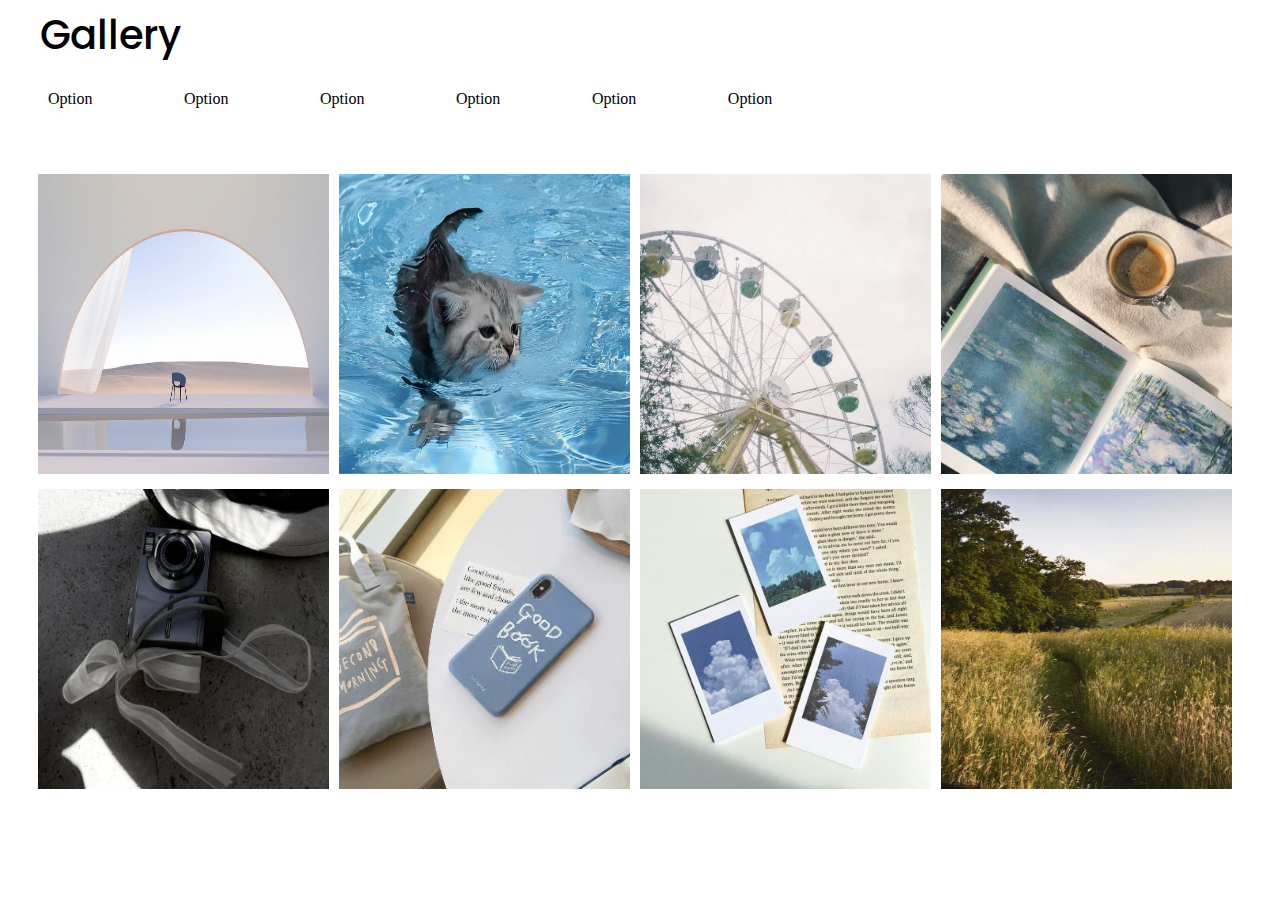
<file: css project/index.html>
<!DOCTYPE html>
<html lang="en">
<head>
    <meta charset="UTF-8">
    <meta name="viewport" content="width=device-width, initial-scale=1.0">
    <title>Document</title>

    <!-- css link -->
    <link rel="stylesheet" href="css/style.css">

    <!-- font -->
    <link href="https://fonts.googleapis.com/css2?family=Alumni+Sans+Pinstripe:ital@0;1&family=Barlow+Condensed:ital,wght@0,100;0,200;0,300;0,400;0,500;0,600;0,700;0,800;0,900;1,100;1,200;1,300;1,400;1,500;1,600;1,700;1,800;1,900&family=Bebas+Neue&family=Encode+Sans+Condensed:wght@100;200;300;400;500;600;700;800;900&family=Fira+Sans+Condensed:ital,wght@0,100;0,200;0,300;0,400;0,500;0,600;0,700;0,800;0,900;1,100;1,200;1,300;1,400;1,500;1,600;1,700;1,800;1,900&family=Fira+Sans:ital,wght@0,100;0,200;0,300;0,400;0,500;0,600;0,700;0,800;0,900;1,100;1,200;1,300;1,400;1,500;1,600;1,700;1,800;1,900&family=Fjalla+One&family=Gudea:ital,wght@0,400;0,700;1,400&family=Hind+Siliguri:wght@300;400;500;600;700&family=IBM+Plex+Sans:ital,wght@0,100;0,200;0,300;0,400;0,500;0,600;0,700;1,100;1,200;1,300;1,400;1,500;1,600;1,700&family=Mohave:ital,wght@0,300..700;1,300..700&family=Nunito+Sans:ital,opsz,wght@0,6..12,200..1000;1,6..12,200..1000&family=Oswald:wght@200..700&family=Outfit:wght@100..900&family=Parkinsans:wght@300..800&family=Playfair+Display:ital,wght@0,400..900;1,400..900&family=Poppins:ital,wght@0,100;0,200;0,300;0,400;0,500;0,600;0,700;0,800;0,900;1,100;1,200;1,300;1,400;1,500;1,600;1,700;1,800;1,900&family=Raleway:ital,wght@0,100..900;1,100..900&family=Roboto:ital,wght@0,100;0,300;0,400;0,500;0,700;0,900;1,100;1,300;1,400;1,500;1,700;1,900&display=swap"
     rel="stylesheet">

     <!-- media -->
    <link rel="stylesheet" href="media/media.css">

</head>
<body>
    
    <!-- heading -->
    <div class="navbar">
        <h1>Gallery</h1>
    </div>

    <div class="menu">
        <div class="list">
            <ul>
            <li><a href="">Option</a></li>
            <li><a href="">Option</a></li>
            <li><a href="">Option</a></li>
            <li><a href="">Option</a></li>
            <li><a href="">Option</a></li>
            <li><a href="">Option</a></li>
            </ul>
        </div>
    </div>

    <!-- images -->

    <div class="main">
        <div class="image-container">
    
            <div class="row1">
                <div class="pic1">
                    <img src="Image/img1.jpg" alt="">
                </div>
                <div class="pic2">
                    <img src="Image/img2.jpg" alt="">
                </div>
                <div class="pic3">
                    <img src="Image/img3.jpg" alt="">
                </div>
                <div class="pic4">
                    <img src="Image/img4.jpg" alt="">
                </div>
            </div>
            <div class="row2">
                <div class="pic5">
                    <img src="Image/img5.jpg" alt="">
                </div>
                <div class="pic6">
                    <img src="Image/img6.jpg" alt="">
                </div>
                <div class="pic7">
                    <img src="Image/img7.jpg" alt="">
                </div>
                <div class="pic8">
                    <img src="Image/img8.jpg" alt="">
                </div>
            </div>
        </div>
    </div>


</body>
</html>
</file>
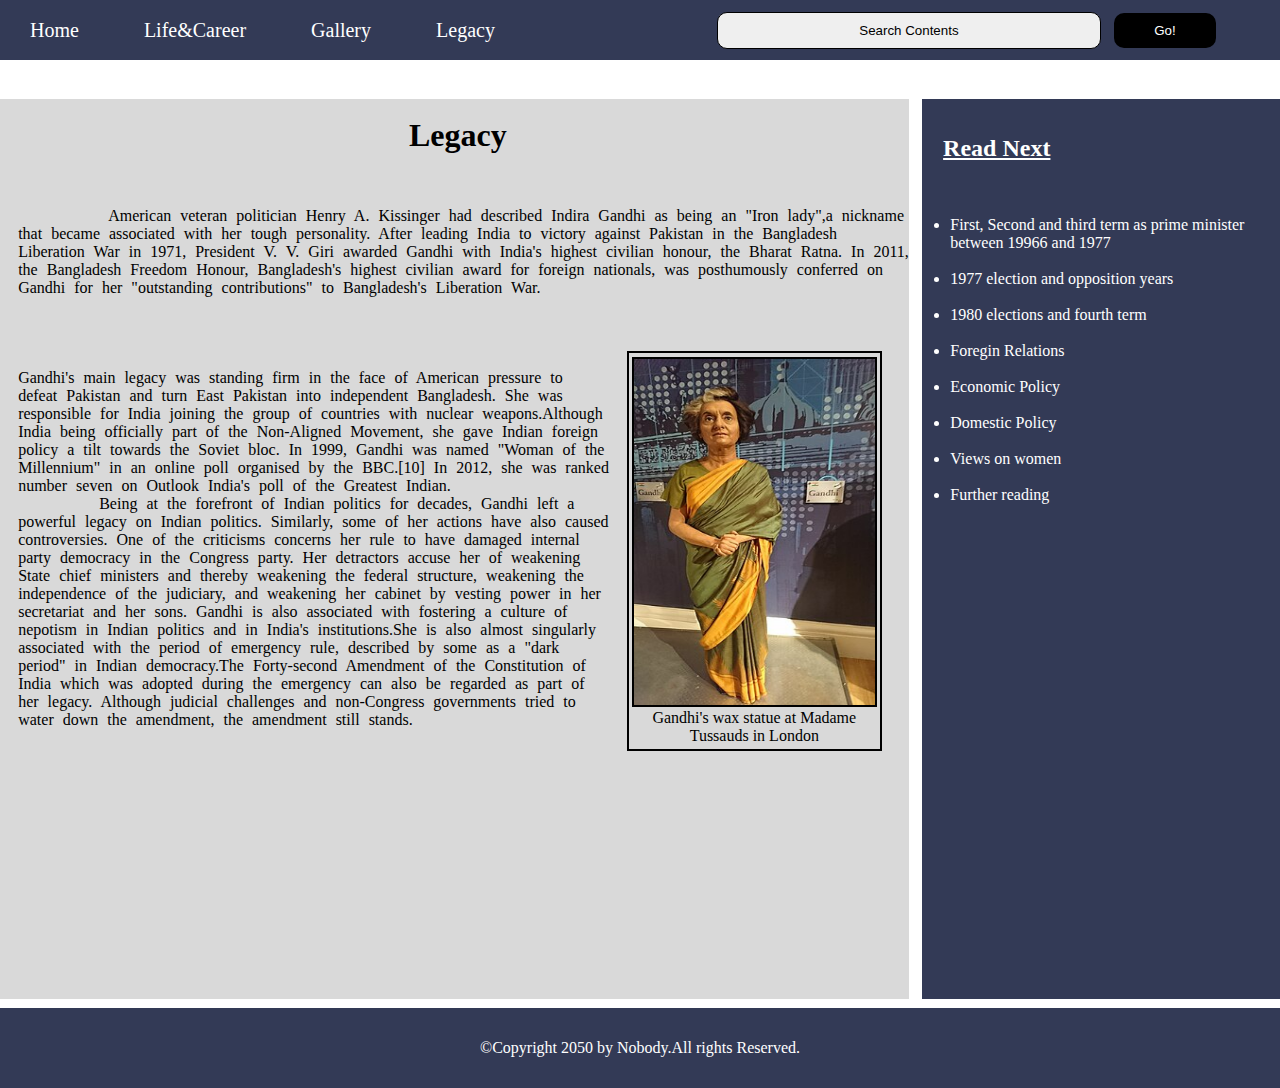
<file: indira-tribute/fourthpg.html>
<!DOCTYPE html>
<html lang="en">
<head>
    <meta charset="UTF-8">
    <meta name="viewport" content="width=device-width, initial-scale=1.0">
    <title>Indira Gandhi Tribute</title>
    <link rel="stylesheet" href="css/fourthpg.css">
</head>
<body>
    
    <div class="navbar">

        <div class="nav">
            <a href="homepg.html">Home</a>
            <a href="secondpg.html">Life&Career</a>
            <a href="thirdpg.html">Gallery</a>
            <a href="fourthpg.html">Legacy</a>
        </div>
    
        <button>Search Contents</button>
        <input type="submit" value="Go!">
    
       </div>


       <div class="box1">

        <h1>Legacy</h1>

        <div class="para">
       <p>&nbsp;&nbsp;&nbsp;&nbsp;&nbsp;&nbsp;&nbsp;&nbsp;&nbsp;&nbsp;American veteran politician Henry A. Kissinger had described Indira Gandhi
            as being an "Iron lady",a nickname that became associated
            with her tough personality. After leading India to victory 
            against Pakistan in the Bangladesh Liberation War in 1971, President V. V.
             Giri awarded Gandhi with India's highest civilian honour, the Bharat Ratna.
            In 2011, the Bangladesh Freedom Honour, Bangladesh's highest civilian award for 
            foreign nationals, was posthumously conferred on Gandhi 
            for her "outstanding contributions" to Bangladesh's Liberation War.</p>
        </div>

        <div class="box2">
            <img src="img/statue-img.jpg" alt="">
            <p>
                Gandhi's wax statue at Madame Tussauds in London
            </p>
        </div>

        <div class="box3">
            <p>
                 Gandhi's main legacy was standing firm in the face of American pressure
                to defeat Pakistan and turn East Pakistan into independent Bangladesh.
                She was responsible for India joining the group of countries with nuclear
                weapons.Although India being officially part of the Non-Aligned
                Movement, she gave Indian foreign policy a tilt towards the Soviet bloc.
                In 1999, Gandhi was named "Woman of the Millennium" in an online poll
                 organised by the BBC.[10] In 2012, she was ranked number seven on Outlook 
                 India's poll of the Greatest Indian.
                 <br>
                 &nbsp;&nbsp;&nbsp;&nbsp;&nbsp;&nbsp;&nbsp;&nbsp;  Being at the forefront of Indian politics for decades, Gandhi left a powerful
                  legacy on Indian politics. Similarly, some of her actions have also caused
                controversies. One of the criticisms concerns her rule to have damaged internal
                 party democracy in the Congress party. Her detractors accuse her of weakening 
                State chief ministers and thereby weakening the federal structure, weakening the 
                independence of the judiciary, and weakening her cabinet by vesting power in her 
                secretariat and her sons. Gandhi is also associated with fostering a culture of 
                nepotism in Indian politics and in India's institutions.She is also almost singularly
                 associated with the period of emergency rule, described by some as a "dark period" in Indian
                 democracy.The Forty-second Amendment of the Constitution of India which was adopted during 
                 the emergency can also be regarded as part of her legacy. Although judicial challenges and
                 non-Congress governments tried to water down the amendment, the amendment still stands.
            </p>
        </div>

       </div>

       <div class="readNext">

        <h2> Read Next </h2>
       
        <ul>
            <br>
            <li>First, Second and third term as prime minister between 
                19966 and 1977
            </li>
            <br>
            <li>1977 election and opposition years</li>  <br>
            <li>1980 elections and fourth term</li>  <br>
            <li>Foregin Relations</li>  <br>
            <li> Economic Policy</li>  <br>
            <li>Domestic Policy</li>  <br>
            <li>Views on women</li>  <br>
            <li>Further reading</li>  <br>
        </ul>
    
       </div>
    
       <div class="footer">
        &copy;Copyright 2050 by Nobody.All rights Reserved.
       </div>

</body>
</html>
</file>
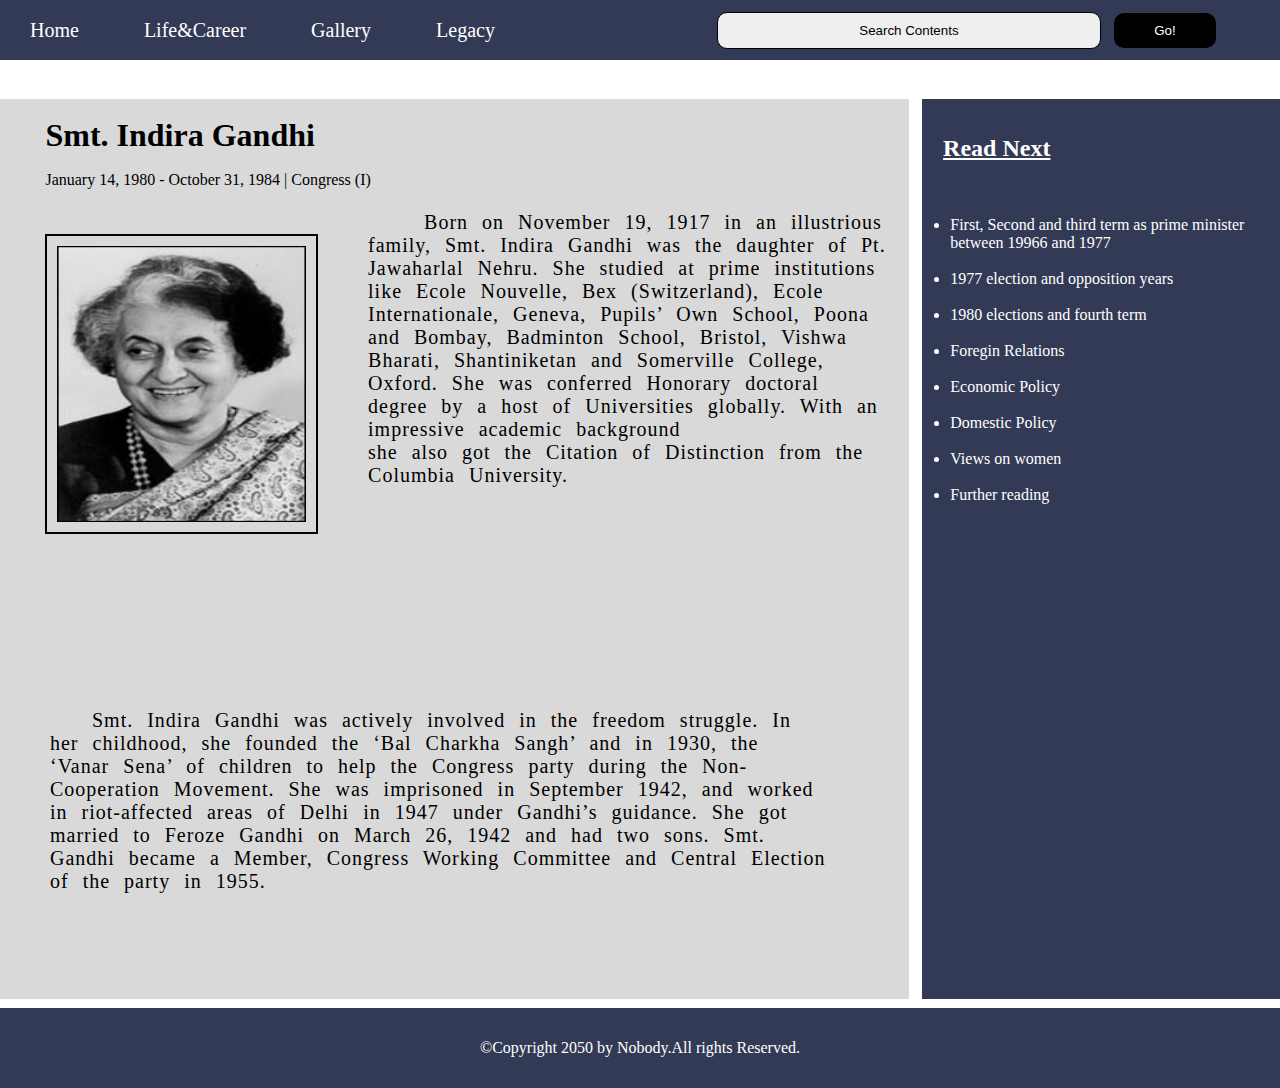
<file: indira-tribute/homepg.html>
<!DOCTYPE html>
<html lang="en">
<head>
    <meta charset="UTF-8">
    <meta name="viewport" content="width=device-width, initial-scale=1.0">
    <title>Indira Gandhi Tribute</title>
    <link rel="stylesheet" href="css/home.css">
</head>
<body>
    
    <div class="navbar">

            <div class="nav">

        <a href="homepg.html">Home</a>
        <a href="secondpg.html">Life&Career</a>
        <a href="thirdpg.html">Gallery</a>
        <a href="fourthpg.html">Legacy</a>

        </div>

        <button>Search Contents</button>
     <input type="submit" value="Go!">

     </div>

    <div class="box1">

        <h1>Smt. Indira Gandhi</h1> 
         <p>January 14, 1980 - October 31, 1984 | Congress (I)</p>

         <img src="img/img1.jpg" alt="">

         <div class="box2">

        <p>&nbsp;&nbsp;&nbsp; Born on November 19, 1917 in an illustrious family, 
            Smt. Indira Gandhi was the daughter of Pt. Jawaharlal Nehru. 
            She studied at prime institutions like Ecole Nouvelle, 
            Bex (Switzerland), Ecole Internationale, Geneva, Pupils’
             Own School, Poona and Bombay, Badminton School, Bristol, 
             Vishwa Bharati, Shantiniketan and Somerville College, Oxford.
              She was conferred Honorary doctoral degree by a host of
            Universities globally.
            With an impressive academic background
             <br>she also got the Citation of Distinction from the Columbia
            University.</p> 

    </div>

    <div class="box3">
        
       <p> &nbsp;&nbsp;&nbsp;Smt. Indira Gandhi was actively involved in the
        freedom struggle. In her childhood, she founded the ‘Bal
         Charkha Sangh’ and in 1930, the ‘Vanar Sena’ of children
         to help the Congress party during the Non-Cooperation
        Movement. She was imprisoned in September 1942, and 
        worked in riot-affected areas 
        of Delhi in 1947 under Gandhi’s guidance.
    
        She got married to Feroze Gandhi on March 26, 1942 and had two sons.
         Smt. Gandhi became a Member, Congress Working Committee and Central 
         Election of the party in 1955. </p> 
    </div>


   </div>

   <div class="readNext">

    <h2> Read Next </h2>
   
    <ul>
        <br>
        <li>First, Second and third term as prime minister between 
            19966 and 1977
        </li>
        <br>
        <li>1977 election and opposition years</li>  <br>
        <li>1980 elections and fourth term</li>  <br>
        <li>Foregin Relations</li>  <br>
        <li> Economic Policy</li>  <br>
        <li>Domestic Policy</li>  <br>
        <li>Views on women</li>  <br>
        <li>Further reading</li>  <br>
    </ul>

   </div>

   <div class="footer">
    &copy;Copyright 2050 by Nobody.All rights Reserved.
   </div>



</body>
</html>
</file>
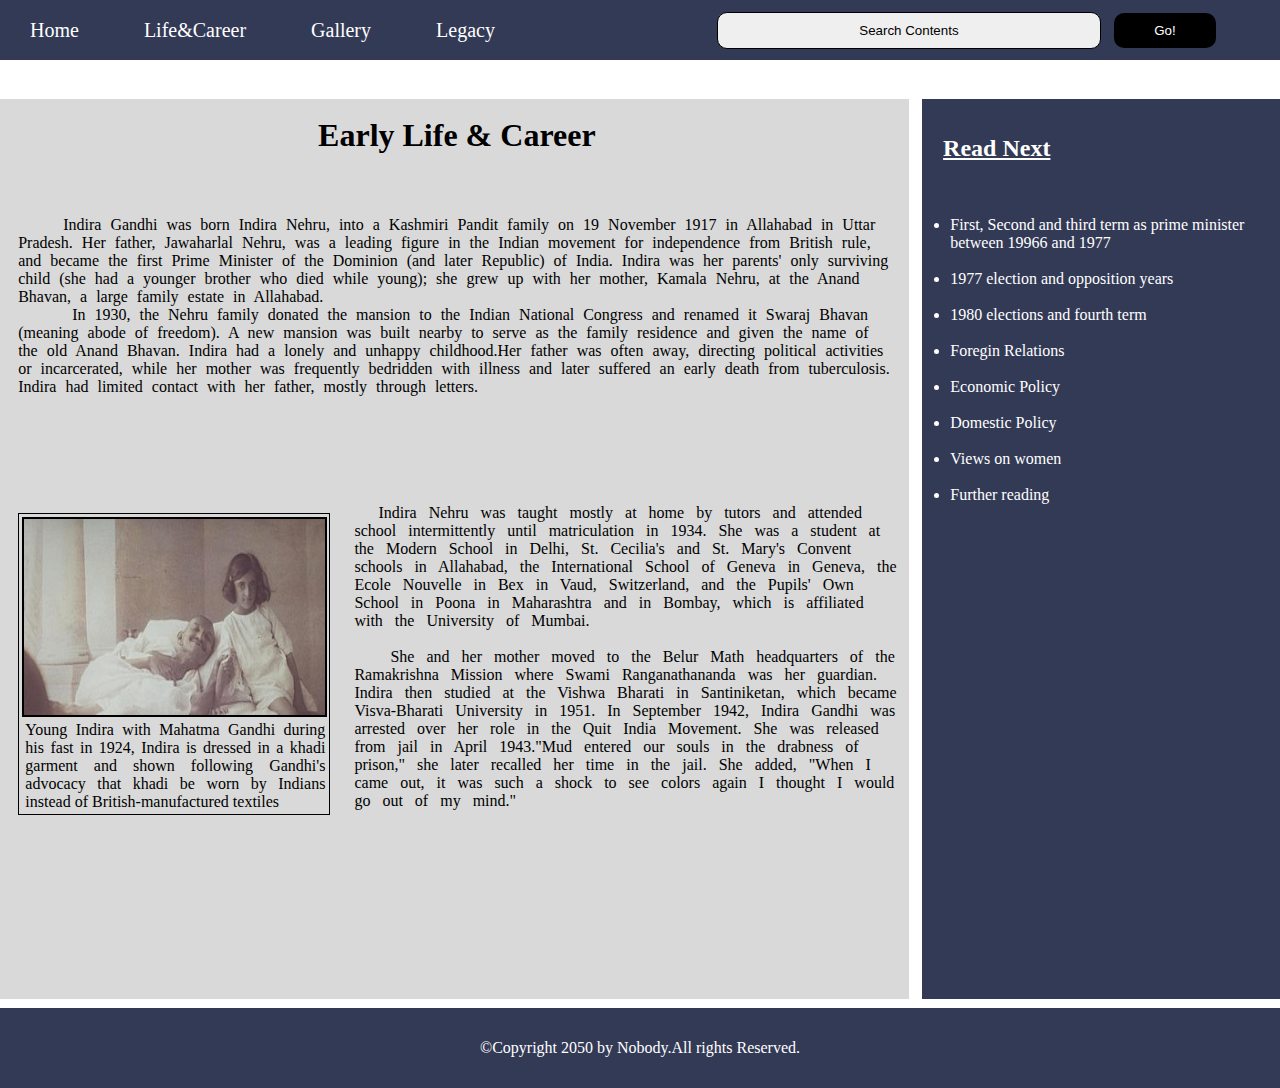
<file: indira-tribute/secondpg.html>
<!DOCTYPE html>
<html lang="en">
<head>
    <meta charset="UTF-8">
    <meta name="viewport" content="width=device-width, initial-scale=1.0">
    <title>Indira Gandhi Tribute</title>
   <link rel="stylesheet" href="css/second.css">
</head>
<body>

        <div class="navbar">

            <div class="nav">
                <a href="homepg.html">Home</a>
                <a href="secondpg.html">Life&Career</a>
                <a href="thirdpg.html">Gallery</a>
                <a href="fourthpg.html">Legacy</a>
            </div>
        
            <button>Search Contents</button>
            <input type="submit" value="Go!">
        
           </div>

           <div class="box1">

            <h1>Early Life & Career</h1>

            <div class="para">
                <p> &nbsp;&nbsp;&nbsp;&nbsp;&nbsp;Indira Gandhi was born Indira Nehru, into a Kashmiri Pandit family on 19 November 1917 in
             Allahabad in Uttar Pradesh. Her father, Jawaharlal Nehru, was a leading figure in the 
             Indian movement for independence from British rule, and became the first Prime Minister of the 
             Dominion (and later Republic) of India. Indira was her parents' only surviving child 
             (she had a younger brother who died while young); she grew up with her mother, Kamala Nehru, 
             at the Anand Bhavan, a large family estate in Allahabad.
             <br> &nbsp;&nbsp;&nbsp;&nbsp;&nbsp; In 1930, the Nehru family donated 
             the mansion to the Indian National Congress and renamed it Swaraj Bhavan (meaning abode of freedom). A new mansion was built 
             nearby to serve as the family residence and given the name of the old Anand Bhavan. Indira had a lonely
              and unhappy childhood.Her father was often away, directing political activities or incarcerated, while her mother was 
              frequently bedridden with illness and later suffered an early death from tuberculosis.
             Indira had limited contact with her father, mostly through letters.</p>
            </div>

            <div class="box2">

            <img src="img/img2.jpg" alt="">
            <p>
                Young Indira with Mahatma Gandhi during his fast in 1924, Indira is dressed 
                in a khadi garment and shown following Gandhi's advocacy 
                that khadi be worn by Indians instead of British-manufactured textiles
            </p>

             </div>

             <div class="box3">
                <p>
                    <br>&nbsp;&nbsp;Indira Nehru was taught mostly at home by tutors and attended school 
                    intermittently until matriculation in 1934. She was a student at the
                     Modern School in Delhi, St. Cecilia's and St. Mary's Convent schools in 
                     Allahabad, the International School of Geneva in Geneva, the Ecole 
                     Nouvelle in Bex in Vaud, Switzerland, and the Pupils' Own School in Poona in 
                     Maharashtra and in Bombay, which is affiliated with the University of
                      Mumbai.
                      <br><br> &nbsp;&nbsp;  She and her mother moved to the Belur Math headquarters
                       of the Ramakrishna Mission where Swami Ranganathananda was her guardian.
                    Indira then studied at the Vishwa Bharati in Santiniketan, 
                    which became Visva-Bharati University in 1951.

                    In September 1942, Indira Gandhi was arrested over her role in the Quit
                     India Movement. She was released from jail in April 1943."Mud entered
                      our souls in the drabness of prison," she later recalled her time in the
                       jail. She added, "When I came out, it was
                     such a shock to see colors again I thought I would go out of my mind."
                </p>
             </div>

            </div>

         <div class="readNext">

             <h2> Read Next </h2>
       
                <ul>
            <br>
            <li>First, Second and third term as prime minister between 
                19966 and 1977
            </li>
            <br>
            <li>1977 election and opposition years</li>  <br>
            <li>1980 elections and fourth term</li>  <br>
            <li>Foregin Relations</li>  <br>
            <li> Economic Policy</li>  <br>
            <li>Domestic Policy</li>  <br>
            <li>Views on women</li>  <br>
            <li>Further reading</li>  <br>
                 </ul>
    
       </div>
    

        <div class="footer">
        &copy;Copyright 2050 by Nobody.All rights Reserved.
        </div>

    

</body>
</html>
</file>
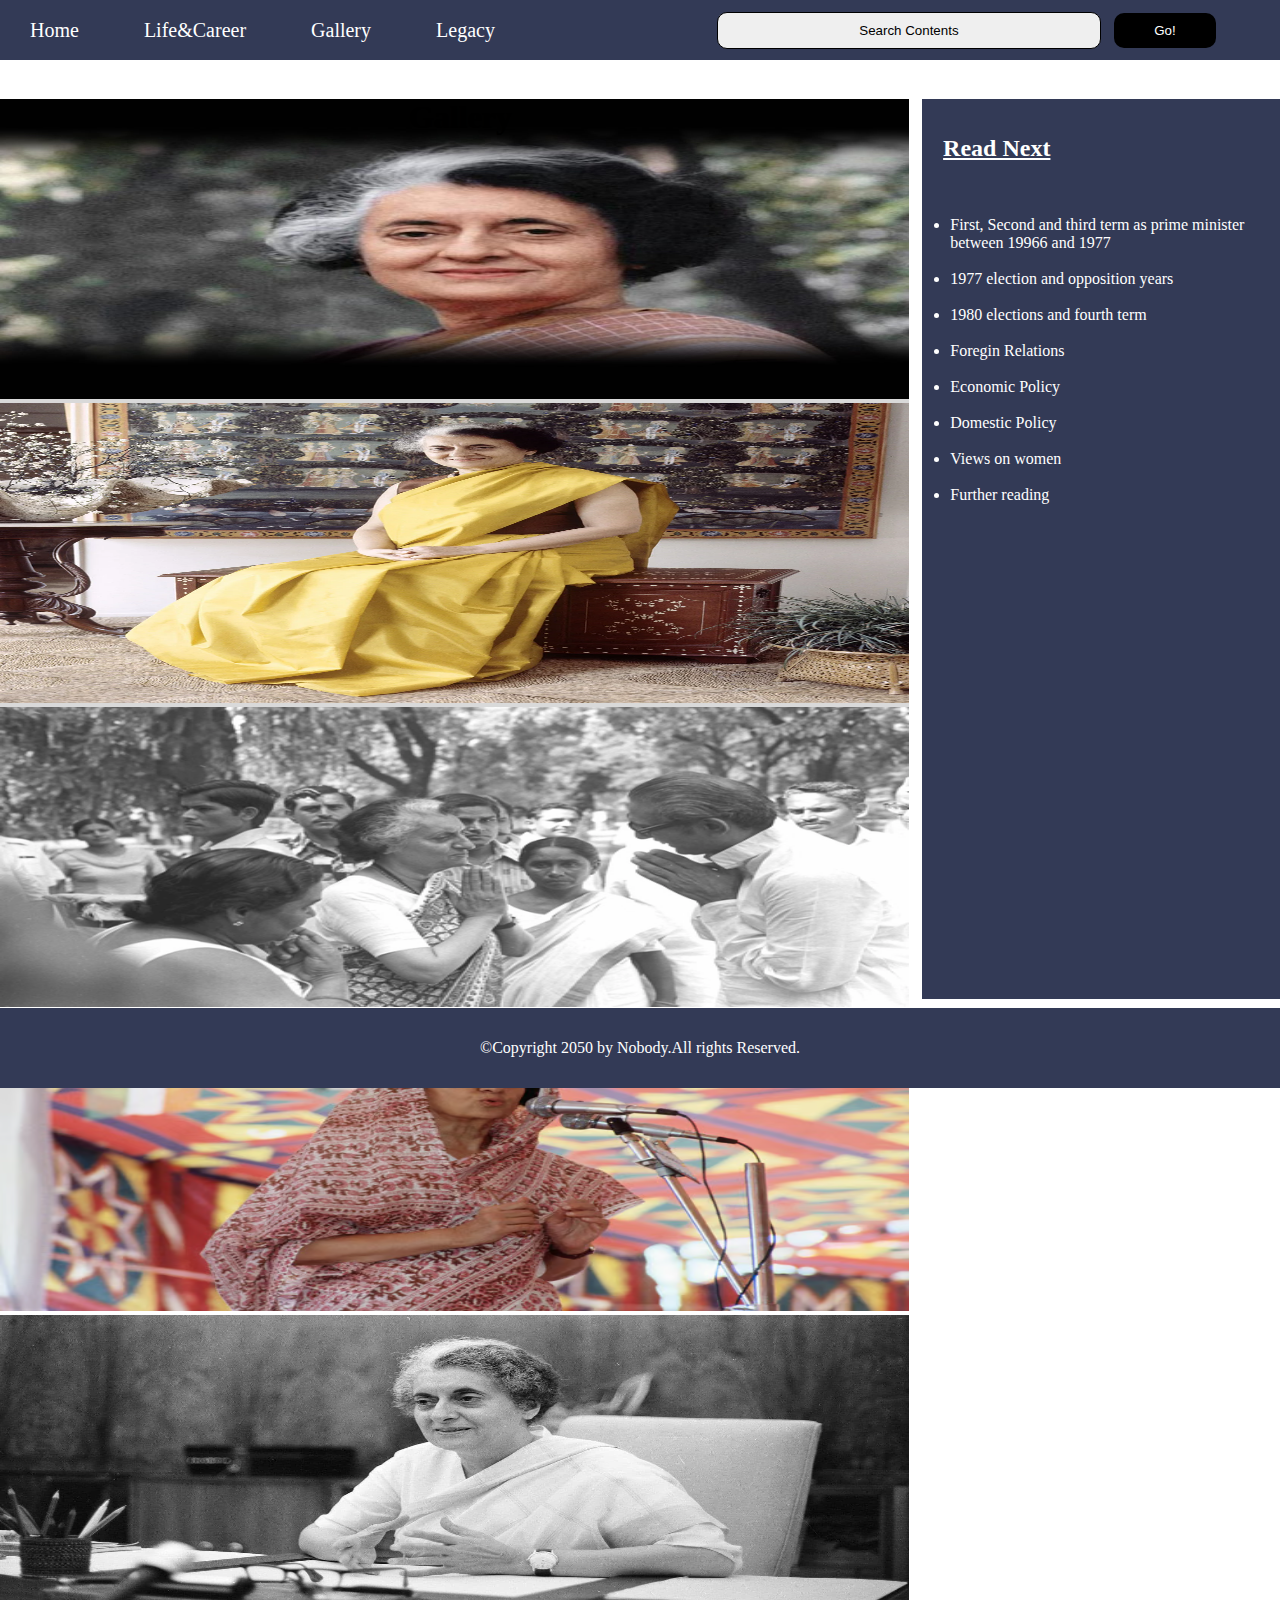
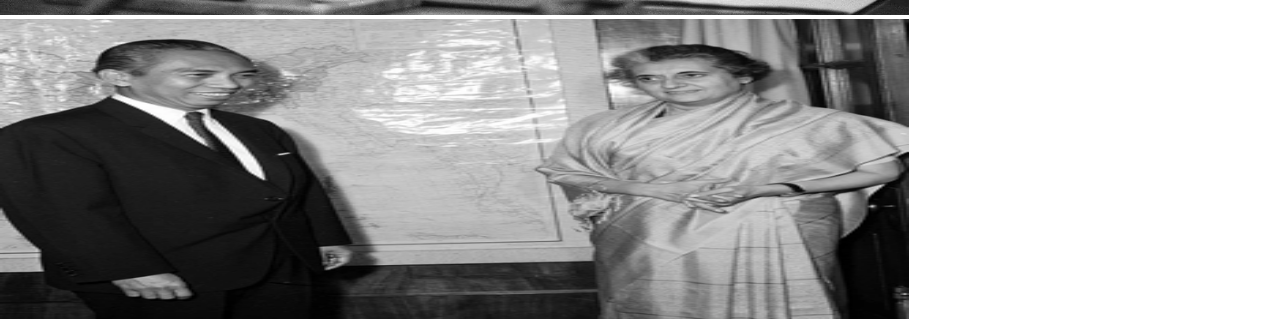
<file: indira-tribute/thirdpg.html>
<!DOCTYPE html>
<html lang="en">
<head>
    <meta charset="UTF-8">
    <meta name="viewport" content="width=device-width, initial-scale=1.0">
    <title>Document</title>
    <link rel="stylesheet" href="css/thirdpg.css">
</head>
<body>
    
    <div class="navbar">

        <div class="nav">

            <a href="homepg.html">Home</a>
            <a href="secondpg.html">Life&Career</a>
            <a href="thirdpg.html">Gallery</a>
            <a href="fourthpg.html">Legacy</a>

        </div>

                <button>Search Contents</button>
                <input type="submit" value="Go!">

    </div>

    <div class="main">
        <h1>Gallery</h1>

      <div class="images">
      <div class="pic1"> <img src="img/ph1.jpg" alt=""></div> 
      <div class="pic2"> <img src="img/ph2.webp" alt=""></div> 
       <div class="pic3"> <img src="img/ph3.webp" alt=""></div>
       <div class="pic4"> <img src="img/ph4.avif" alt=""></div>
       <div class="pic5"> <img src="img/ph5.jpg" alt=""></div>
       <div class="pic6"> <img src="img/ph6.webp" alt=""></div>
      </div>
    </div>


<div class="readNext">

<h2> Read Next </h2>

<ul>
    <br>
    <li>First, Second and third term as prime minister between 
        19966 and 1977
    </li>
    <br>
    <li>1977 election and opposition years</li>  <br>
    <li>1980 elections and fourth term</li>  <br>
    <li>Foregin Relations</li>  <br>
    <li> Economic Policy</li>  <br>
    <li>Domestic Policy</li>  <br>
    <li>Views on women</li>  <br>
    <li>Further reading</li>  <br>
</ul>

</div>

<div class="footer">
&copy;Copyright 2050 by Nobody.All rights Reserved.
</div>


</body>
</html>
</file>
<file: css project/css/style.css>
*
{
    margin: 0%;
    padding: 0%;
    box-sizing: border-box;
}

/* heading css */

.navbar
{
    height: 80px;
    width: 100%;
}

.navbar h1
{
    font-size: 40px;
    font-family:  "Poppins", sans-serif;
    font-weight: 500;
    font-style: normal;
    padding: 5px 0px 0px 40px;
}

.menu
{
    height: 30px;
    width: 100%;
}

.menu .list
{
    height: 30px;
    width: 90%;
    margin: 0px 0px 0px 40px;
}

.list ul
{
    display: flex;
    padding-left: 8px;
}

.list ul li
{
   list-style: none;
   padding-right: 8%;
   padding-top: 10px;
}

.list ul li a
{
    text-decoration: none;
    color: black;
}

.list li a::after
{
    content: '';
    display: block;
    padding-top: 4px;
    border-bottom: 2px solid rgb(64, 69, 193);
    width: 0%;
    margin: auto;
    transition: 0.2s;
}

.list li a:hover::after
{
    color: rgb(54, 55, 81);
    width: 100%;
}

/* images */

.row1
{
    display: flex;
    height: 200px;
    width: 94%;
    margin: 5% auto;
    justify-content: space-between;
}

.pic1
{
    height: 300px;
    width: 25%;
    padding-right: 10px;
}

.pic1 img
{
    width: 100%;
    height: 300px;
}

.pic2
{
    height: 300px;
    width: 25%;
    padding-right: 10px;
}

.pic2 img
{
    width: 100%;
    height: 300px;
}

.pic3
{
    height: 300px;
    width: 25%;
    padding-right: 10px;
}

.pic3 img
{
    width: 100%;
    height: 300px;
}

.pic4
{
    height: 300px;
    width: 25%;
    padding-right: 10px;
}

.pic4 img
{
    width: 100%;
    height: 300px;
}

.pic5
{
    height: 300px;
    width: 25%;
    padding-right: 10px;
}

.pic5 img
{
    width: 100%;
    height: 300px;
}

.pic6
{
    height: 300px;
    width: 25%;
    padding-right: 10px;
}

.pic6 img
{
    width: 100%;
    height: 300px;
}

.pic7
{
    height: 300px;
    width: 25%;
    padding-right: 10px;
}

.pic7 img
{
    width: 100%;
    height: 300px;
}

.pic8
{
    height: 300px;
    width: 25%;
    padding-right: 10px;
}

.pic8 img
{
    width: 100%;
    height: 300px;
}

.row2
{
    display: flex;
    height: 200px;
    width: 94%;
    margin: 9% auto;
    justify-content: space-between;
}
</file>
<file: css project/media/media.css>
@media (min-width:0px) and (max-width:480px)
{
    .image-container
    {
        display: flex;
        flex-direction: column;
        justify-content: space-between;
    }
    .row1
    {
        display: flex;
        flex-direction: column;
        width: 98%;
    }
    .row2
    {
        display: flex;
        flex-direction: column;
        margin: 200% auto;
        width: 98%;
    }
    .pic1
    {
        width: 100%;
        padding-right: 0px;
        padding-top: 10px;
    }
    .pic1 img
    {
        width: 100%;
    }
    .pic2
    {
        width: 100%;
        padding-right: 0px;
        padding-top: 10px;
    }
    .pic2 img
    {
        width: 100%;
    }
    .pic3
    {
        width: 100%;
        padding-right: 0px;
        padding-top: 10px;
    }
    .pic3 img
    {
        width: 100%;
    }
    .pic4
    {
        width: 100%;
        padding-right: 0px;
        padding-top: 10px;
    }
    .pic4 img
    {
        width: 100%;
    }
    .pic5
    {
        width: 100%;
        padding-right: 0px;
        padding-top: 10px;
    }
    .pic5 img
    {
        width: 100%;
    }
    .pic6
    {
        width: 100%;
        padding-right: 0px;
        padding-top: 10px;
    }
    .pic6 img
    {
        width: 100%;
    }
    .pic7
    {
        width: 100%;
        padding-right: 0px;
        padding-top: 10px;
    }
    .pic7 img
    {
        width: 100%;
    }
    .pic8
    {
        width: 100%;
        padding-right: 0px;
    }
    .pic8 img
    {
        width: 100%;
    }
   
}

@media (min-width:481px) and (max-width:768px)
{

    .row1
    {
        display: flex;
        flex-wrap: wrap;
        justify-content: space-between;
    }
    .pic1
    {
        width: 50%;
    }

    .pic1 img
    {
        width: 50%;
    }

    .pic2
    {
        width: 50%;
    }

    .pic2 img
    {
        width: 50%;
    }
    
    .pic3
    {
        width: 50%;
    }

    .pic3 img
    {
        width: 50%;
    }
    
    .pic4
    {
        width: 50%;
    }

    .pic4 img
    {
        width: 50%;
    }

    .row2
    {
        display: flex;
        flex-wrap: wrap;
        justify-content: space-between;
    }
    .pic5
    {
        width: 50%;
    }

    .pic5 img
    {
        width: 50%;
    }

    .pic6
    {
        width: 50%;
    }

    .pic6 img
    {
        width: 50%;
    }
    
    .pic7
    {
        width: 50%;
    }

    .pic7 img
    {
        width: 50%;
    }
    
    .pic8
    {
        width: 50%;
    }

    .pic8 img
    {
        width: 50%;
    }
}
</file>
<file: indira-tribute/css/fourthpg.css>
*
{
    margin: 0%;
    padding: 0%;
    box-sizing: border-box;
}

.navbar
{
    height: 60px;
    width: 100%;
    background-color: #333A56;
}

.navbar {
    display: flex;
    align-items: center;
    padding: 0px 6 0px 0px 100px;
    font-size: 20px;
}

.nav a
{
    color: white;
    text-decoration: none;
    padding: 30px;
}

button
{
    width: 30%;
    border: 1px solid black;
    border-radius: 10px;
    padding: 10px;
    position: relative;
   left: 15%;
}

input
{
    width: 8%;
    background-color: black;
    border: none;
    color: white;
    border-radius: 10px;
    padding: 10px;
    position: relative;
    left: 16%;
}

.box1
{
    height: 100vh;
    width: 71%;
    background-color: #d9d9d9;
    float: left;
    position: absolute;
    top: 11%;
}

.box1 h1
{
    position: absolute;
    top: 2%;
    left: 45%;
}

.box1 .para
{
    position: absolute;
    top: 12%;
    word-spacing: 5px;
    left: 2%;
}

.box2
{
    height:400px ;
    width: 28%;
    position:absolute;
    top: 28%;
    left: 69%;
    border: 2px solid black;
}

.box2 img
{
    width: 98%;
    height:350px ;
    border: 2px solid black;
    position:absolute;
    top: 1%;
    left: 1%;
}

.box2 p
{
    text-align: center;
    position:absolute;
    bottom: 1%;
}

.box3
{
    height:350px ;
    width: 65%;
    position:absolute;
    top: 30%;
    left: 2%;
}

.box3 p
{
    word-spacing: 5px;
}
.readNext
{
    height: 100vh;
    width: 28%;
    background-color: #333A56;
    float: left;
    position: absolute;
    right: 0%;
    top: 11%;
}

.readNext h2
{
    position: absolute;
    left: 6%;
    top: 4%;
    color: white;
    text-decoration-line: underline ;
}

.readNext ul
{
    height: 90vh;
    width: 90%;
    position: absolute;
    left: 8%;
    top: 11%;
    color: white;
}

.footer
{
    height: 80px;
    width: 100%;
    background-color: #333A56;
    position: absolute;
    top: 112%;
    color: white;
    text-align: center;
    line-height: 80px;
}
</file>
<file: indira-tribute/css/home.css>
*
{
    margin: 0%;
    padding: 0%;
    box-sizing: border-box;
}

.navbar
{
    height: 60px;
    width: 100%;
    background-color: #333A56;
}

.navbar {
    display: flex;
    align-items: center;
    padding: 0px 6 0px 0px 100px;
    font-size: 20px;
}

.nav a
{
    color: white;
    text-decoration: none;
    padding: 30px;
}

button
{
    width: 30%;
    border: 1px solid black;
    border-radius: 10px;
    padding: 10px;
    position: relative;
   left: 15%;
}

input
{
    width: 8%;
    background-color: black;
    border: none;
    color: white;
    border-radius: 10px;
    padding: 10px;
    position: relative;
    left: 16%;
}

.box1
{
    height: 100vh;
    width: 71%;
    background-color: #d9d9d9;
    float: left;
    position: absolute;
    top: 11%;
}

.box1 h1 
{
    position: absolute;
    left: 5%;
    top: 2%;
}

.box1 p
{
    position: absolute;
    left: 5%;
    top: 8%;

}

.box1 img
{
    height: 300px;
    width: 30%;
    position: absolute;
    left: 5%;
    top: 15%;
    border: 2px solid black;
    padding: 10px;
}

.box2
{
    height: 500px;
    width: 60%;
    position: absolute;
    left: 37.5%;
    top: 8%;
    font-size: 20px;
    word-spacing: 8px;
    letter-spacing: 1px;
}

.box3
{
    height: 200px;
    width: 90%;
    position: absolute;
    left: 1%;
    top: 66%;
    font-size: 20px;
    word-spacing: 8px;
    letter-spacing: 1px;
}

.readNext
{
    height: 100vh;
    width: 28%;
    background-color: #333A56;
    float: left;
    position: absolute;
    right: 0%;
    top: 11%;
}

.readNext h2
{
    position: absolute;
    left: 6%;
    top: 4%;
    color: white;
    text-decoration-line: underline ;
}

.readNext ul
{
    height: 90vh;
    width: 90%;
    position: absolute;
    left: 8%;
    top: 11%;
    color: white;
}

.footer
{
    height: 80px;
    width: 100%;
    background-color: #333A56;
    position: absolute;
    top: 112%;
    color: white;
    text-align: center;
    line-height: 80px;
}
</file>
<file: indira-tribute/css/second.css>
*
{
    margin: 0%;
    padding: 0%;
    box-sizing: border-box;
}

.navbar
{
    height: 60px;
    width: 100%;
    background-color: #333A56;
}

.navbar {
    display: flex;
    align-items: center;
    padding: 0px 6 0px 0px 100px;
    font-size: 20px;
}

.nav a
{
    color: white;
    text-decoration: none;
    padding: 30px;
}

button
{
    width: 30%;
    border: 1px solid black;
    border-radius: 10px;
    padding: 10px;
    position: relative;
   left: 15%;
}

input
{
    width: 8%;
    background-color: black;
    border: none;
    color: white;
    border-radius: 10px;
    padding: 10px;
    position: relative;
    left: 16%;
}

.box1
{
    height: 100vh;
    width: 71%;
    background-color: #d9d9d9;
    float: left;
    position: absolute;
    top: 11%;
}

.box1 h1
{
    position: absolute;
    top: 2%;
    left: 35%;
}

.para 
{
    height: 400px;
    width: 96%;
    position: absolute;
    top: 13%;
    left: 2%;
}

.para p
{
    word-spacing: 5px;
}

.box2
{
    height: 302px;
    width: 312px;
    border: 1px solid black;
    position: absolute;
    top: 46%;
    left: 2%;
}

.box2 img
{
    height: 200px;
    width: 305px;
    border: 2px solid black;
    position: relative;
    top: 1%;
    left: 1%;
}

.box2 p
{
    height: 100px;
    width: 300px;
    position: absolute;
    top: 69%;
    left: 2%;
    text-align: justify;
}

.box3
{
    height: 300px;
    width: 60%;
    word-spacing: 8px;
    position: absolute;
    top: 43%;
    left: 39%;
}

.box3 p
{
    font-size: 16px;
}

.readNext
{
    height: 100vh;
    width: 28%;
    background-color: #333A56;
    float: left;
    position: absolute;
    right: 0%;
    top: 11%;
}

.readNext h2
{
    position: absolute;
    left: 6%;
    top: 4%;
    color: white;
    text-decoration-line: underline ;
}

.readNext ul
{
    height: 90vh;
    width: 90%;
    position: absolute;
    left: 8%;
    top: 11%;
    color: white;
}

.footer
{
    height: 80px;
    width: 100%;
    background-color: #333A56;
    position: absolute;
    top: 112%;
    color: white;
    text-align: center;
    line-height: 80px;
}
</file>
<file: indira-tribute/css/thirdpg.css>
*
{
    margin: 0%;
    padding: 0%;
    box-sizing: border-box;
}

.navbar
{
    height: 60px;
    width: 100%;
    background-color: #333A56;
}

.navbar {
    display: flex;
    align-items: center;
    padding: 0px 6 0px 0px 100px;
    font-size: 20px;
}

.nav a
{
    color: white;
    text-decoration: none;
    padding: 30px;
}

button
{
    width: 30%;
    border: 1px solid black;
    border-radius: 10px;
    padding: 10px;
    position: relative;
   left: 15%;
}

input
{
    width: 8%;
    background-color: black;
    border: none;
    color: white;
    border-radius: 10px;
    padding: 10px;
    position: relative;
    left: 16%;
}

/* main content */

.main
{
    height: 100vh;
    width: 71%;
    background-color: #d9d9d9;
    float: left;
    position: absolute;
    top: 11%;
}

.main h1
{
    position: absolute;
    left: 45%;
}

.main img
{
    height: 300px;
    width: 100%;
}

.readNext
{
    height: 100vh;
    width: 28%;
    background-color: #333A56;
    float: left;
    position: absolute;
    right: 0%;
    top: 11%;
}

.readNext h2
{
    position: absolute;
    left: 6%;
    top: 4%;
    color: white;
    text-decoration-line: underline ;
}

.readNext ul
{
    height: 90vh;
    width: 90%;
    position: absolute;
    left: 8%;
    top: 11%;
    color: white;
}

.footer
{
    height: 80px;
    width: 100%;
    background-color: #333A56;
    position: absolute;
    top: 112%;
    color: white;
    text-align: center;
    line-height: 80px;
}
</file>
